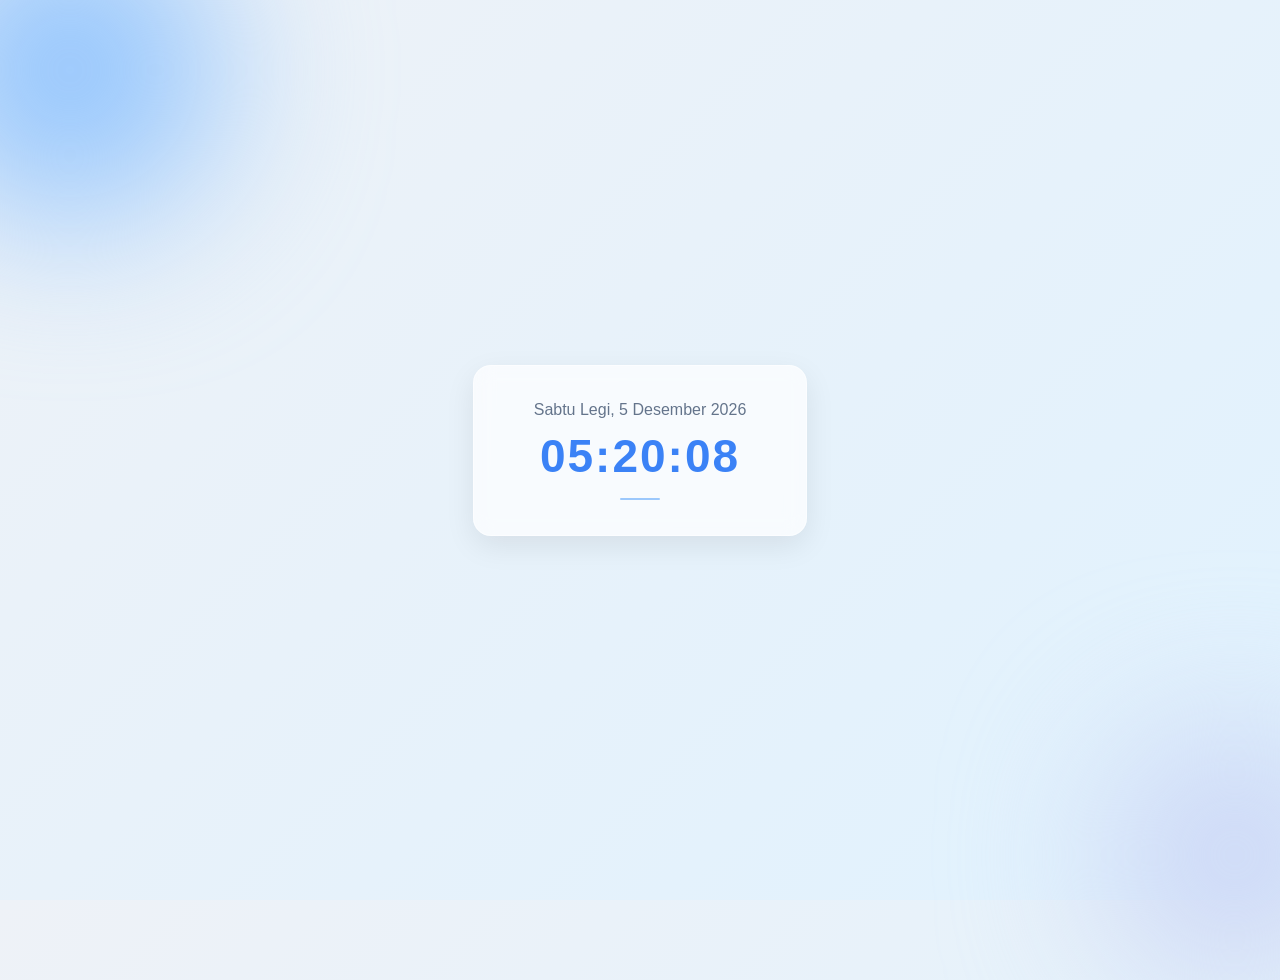
<file: index.html>
<!DOCTYPE html>
<html lang="">
<head>
  <meta charset="UTF-8">
  <title>Jam Kalender Jawa</title>
  <link rel="stylesheet" href="js_jam-external.css">
</head>
<body>

<div class="container">
  <div id="tanggal"></div>
  <div id="jam"></div>
</div>

<script src="js_jam-external"></script>
</body>
</html>
</file>
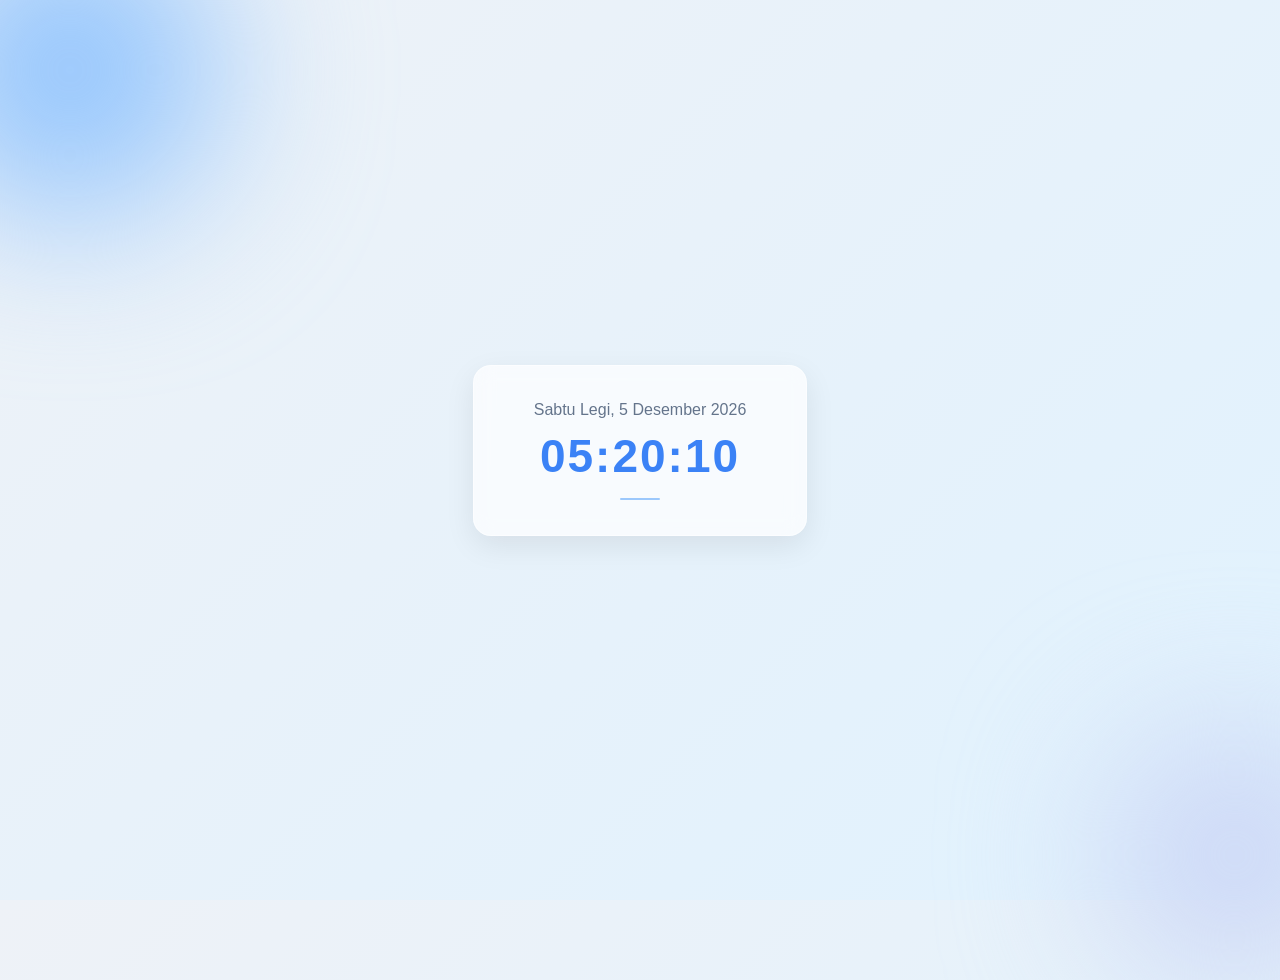
<file: js_jam-external.html>
<!DOCTYPE html>
<html lang="">
<head>
  <meta charset="UTF-8">
  <title>Jam Kalender Jawa</title>
  <link rel="stylesheet" href="js_jam-external.css">
</head>
<body>

<div class="container">
  <div id="tanggal"></div>
  <div id="jam"></div>
</div>

<script src="js_jam-external"></script>
</body>
</html>
</file>
<file: js_jam-external.css>
body {
  margin: 0;
  padding: 0;
  font-family: 'Inter', sans-serif;
  height: 100vh;
  display: flex;
  justify-content: center;
  align-items: center;
  color: #334155;
  overflow: hidden;

  /* gradient soft */
  background: linear-gradient(135deg, #eef2f7, #e0f2fe);
}

/* dekorasi lingkaran blur */
body::before,
body::after {
  content: "";
  position: absolute;
  border-radius: 50%;
  filter: blur(80px);
  z-index: 0;
}

/* lingkaran biru */
body::before {
  width: 300px;
  height: 300px;
  background: #93c5fd;
  top: -80px;
  left: -80px;
}

/* lingkaran abu */
body::after {
  width: 250px;
  height: 250px;
  background: #cbd5f5;
  bottom: -80px;
  right: -80px;
}

/* container utama */
.container {
  position: relative;
  z-index: 1;
  text-align: center;
  background: rgba(255, 255, 255, 0.7);
  backdrop-filter: blur(10px);
  padding: 35px 60px;
  border-radius: 18px;

  /* garis halus */
  border: 1px solid rgba(255,255,255,0.5);

  /* shadow soft */
  box-shadow: 0 10px 30px rgba(0,0,0,0.08);
}

/* garis dekorasi kecil */
.container::after {
  content: "";
  display: block;
  width: 40px;
  height: 2px;
  background: #60a5fa;
  margin: 15px auto 0;
  border-radius: 2px;
  opacity: 0.6;
}

/* tanggal */
#tanggal {
  font-size: 16px;
  color: #64748b;
  margin-bottom: 10px;
  font-weight: 400;
}

/* jam */
#jam {
  font-size: 46px;
  font-weight: 600;
  color: #3b82f6;
  letter-spacing: 2px;
}

/* efek titik dua */
.kedip {
  animation: blink 1.2s infinite;
}

/* animasi halus */
@keyframes blink {
  0%, 100% { opacity: 1; }
  50% { opacity: 0.2; }
}
</file>
